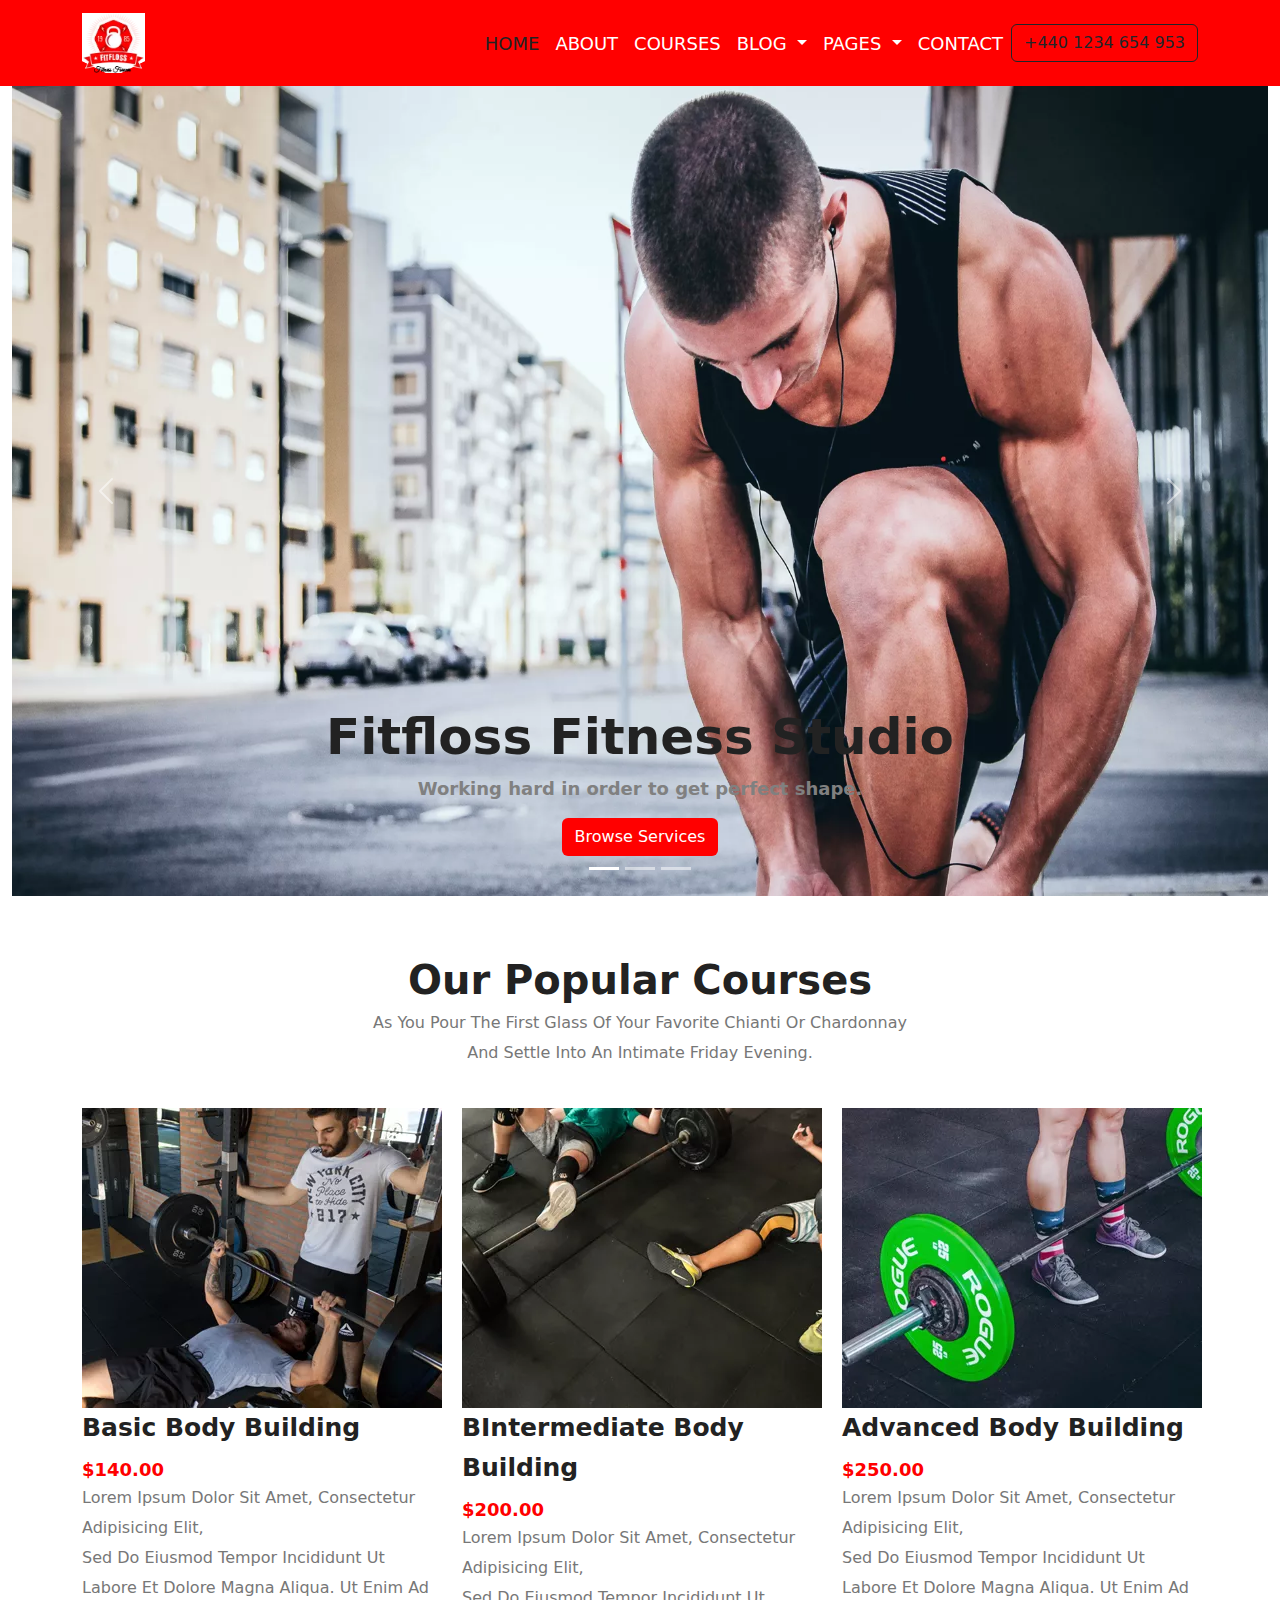
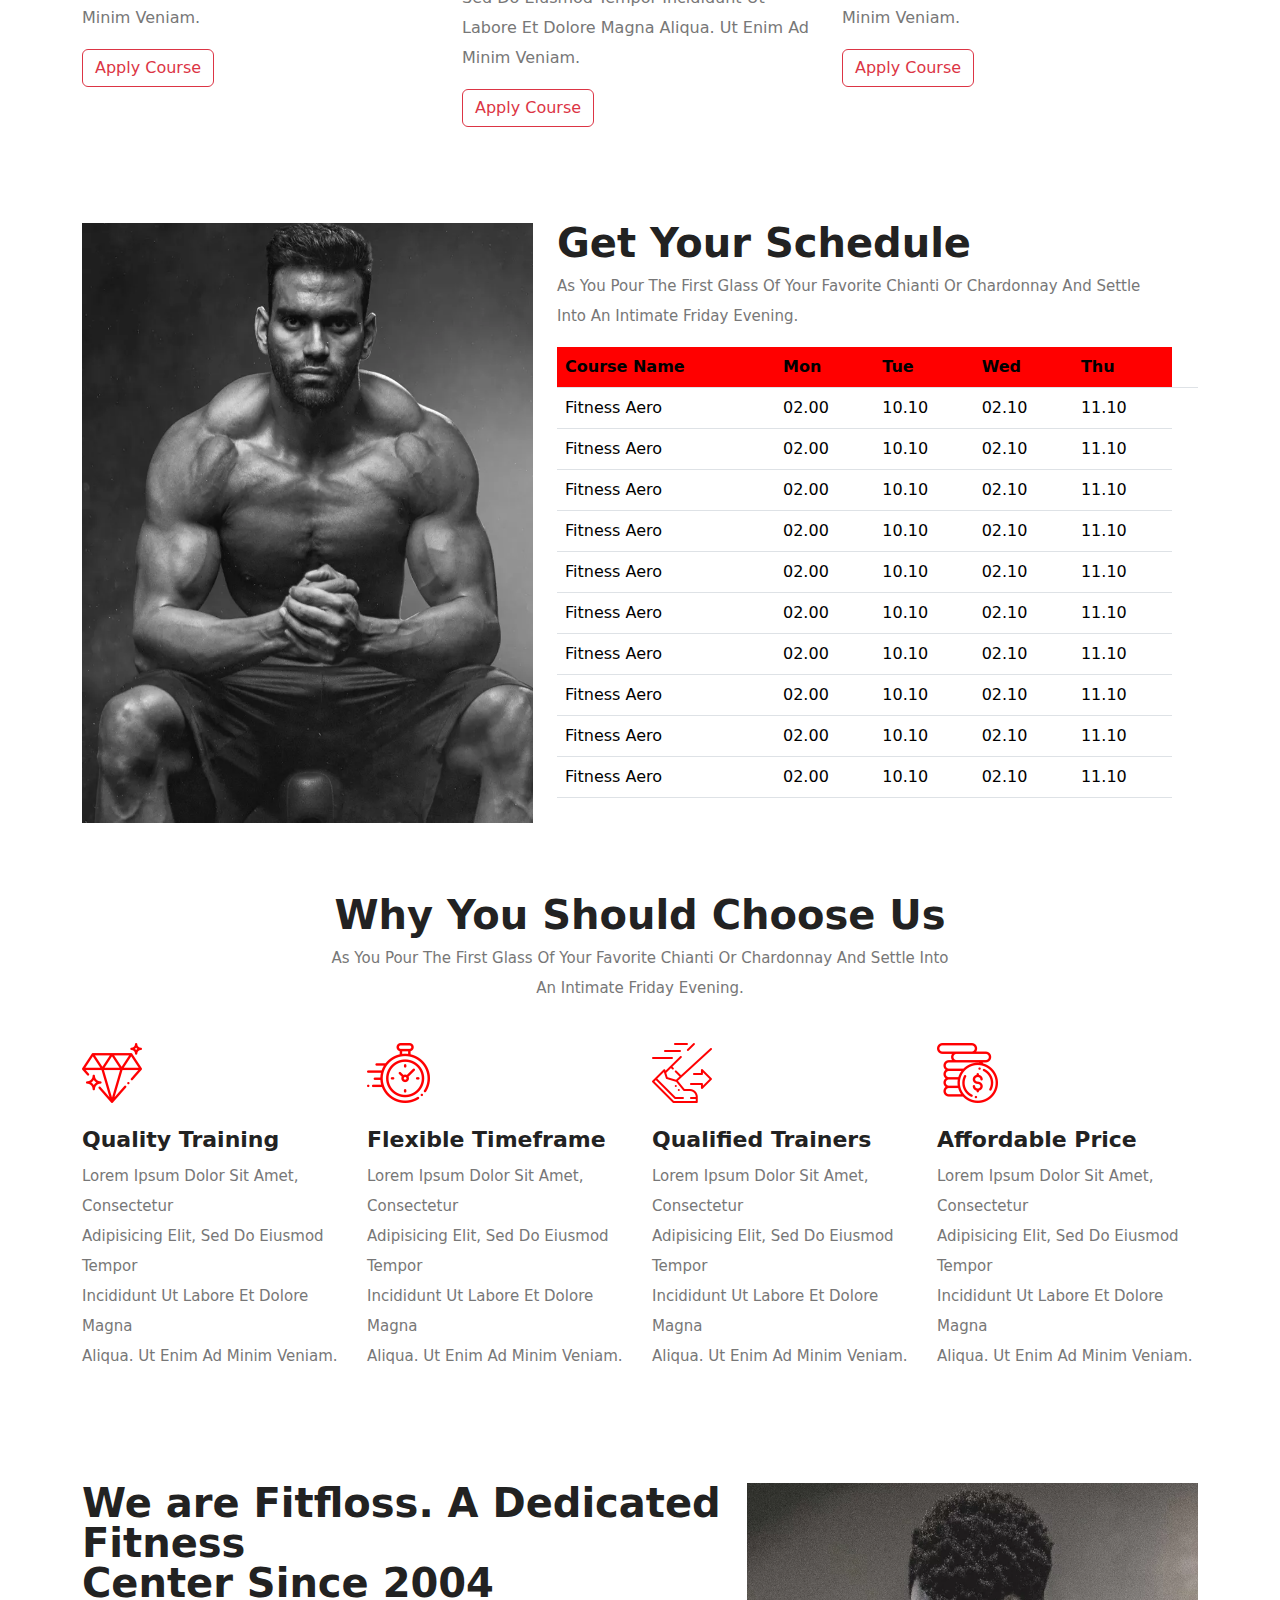
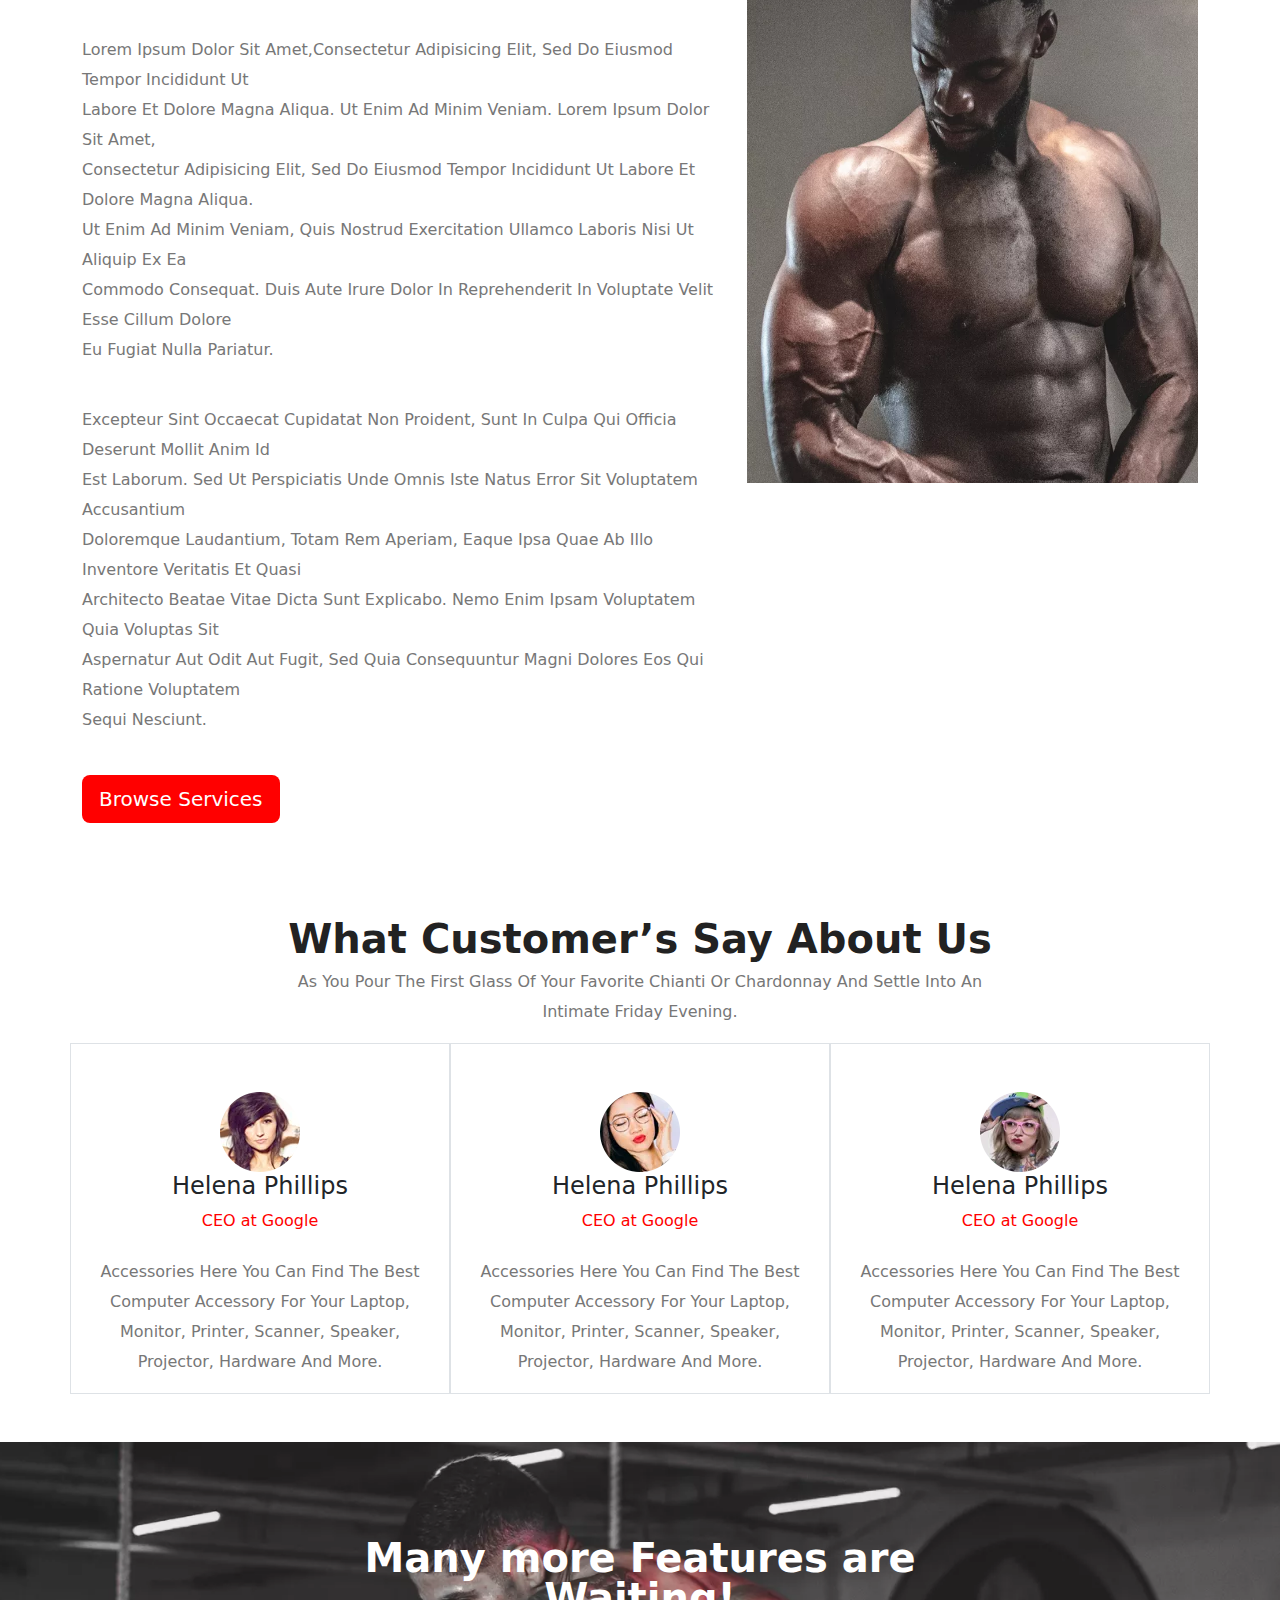
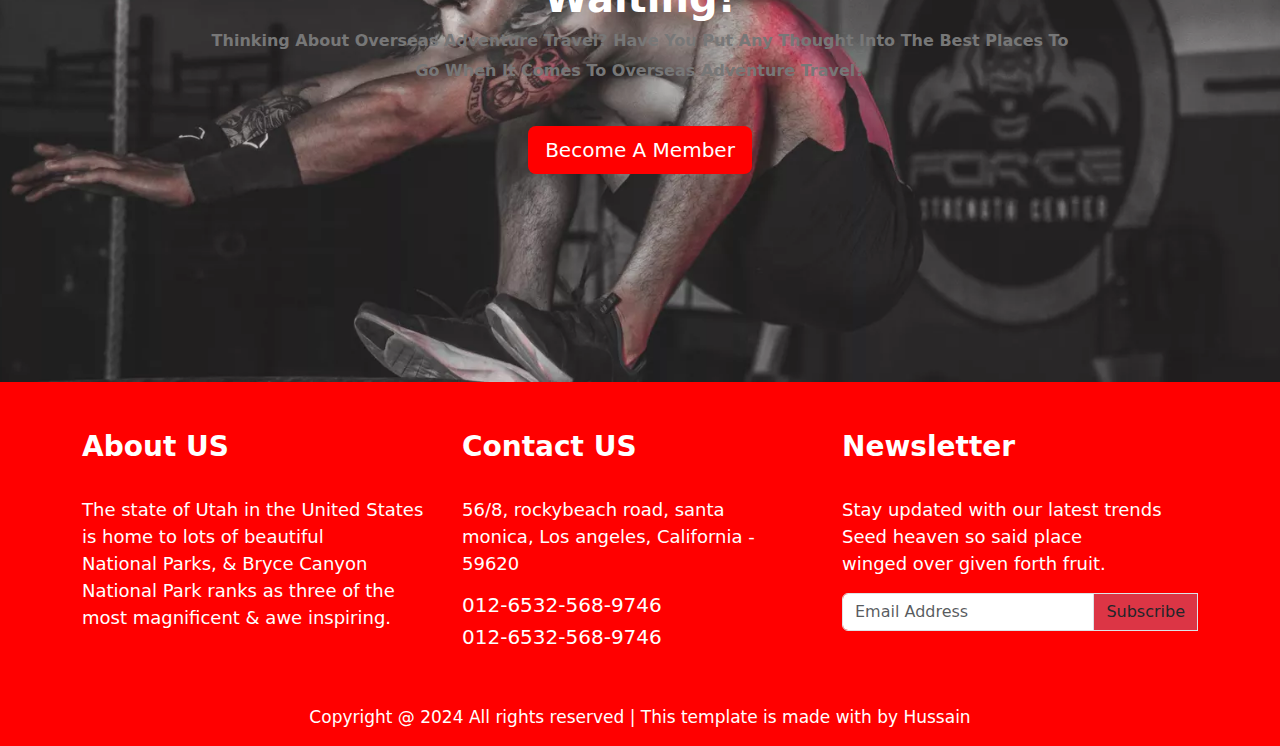
<file: index.html>
<!DOCTYPE html>
<html lang="en">

<head>
  <meta charset="utf-8" />
  <meta name="viewport" content="width=device-width, initial-scale=1" />
  <title>HK Gym</title>
  <link rel="stylesheet" href="https://cdnjs.cloudflare.com/ajax/libs/font-awesome/6.6.0/css/all.min.css"
    integrity="sha512-Kc323vGBEqzTmouAECnVceyQqyqdsSiqLQISBL29aUW4U/M7pSPA/gEUZQqv1cwx4OnYxTxve5UMg5GT6L4JJg=="
    crossorigin="anonymous" referrerpolicy="no-referrer" />
  <link href="https://cdn.jsdelivr.net/npm/bootstrap@5.3.3/dist/css/bootstrap.min.css" rel="stylesheet"
    integrity="sha384-QWTKZyjpPEjISv5WaRU9OFeRpok6YctnYmDr5pNlyT2bRjXh0JMhjY6hW+ALEwIH" crossorigin="anonymous" />
  <link rel="stylesheet" href="style.css" />
</head>

<body>
  <section class="nav-bar">
    <nav class="navbar navbar-expand-lg text-center">
      <div class="container">
        <a class="navbar-brand" href="#"><img src="img/logo.png.webp" alt="" /></a>
        <button class="navbar-toggler" type="button" data-bs-toggle="collapse" data-bs-target="#navbarSupportedContent"
          aria-controls="navbarSupportedContent" aria-expanded="false" aria-label="Toggle navigation">
          <span class="navbar-toggler-icon"></span>
        </button>
        <div class="collapse navbar-collapse" id="navbarSupportedContent">
          <ul class="navbar-nav ms-auto mb-2 mb-lg-0">
            <li class="nav-item">
              <a class="nav-link active" aria-current="page" href="#home" style="color: #222">HOME</a>
            </li>
            <li class="nav-item">
              <a class="nav-link active" aria-current="page" href="#about" style="color: #fff">ABOUT</a>
            </li>
            <li class="nav-item">
              <a class="nav-link active" aria-current="page" href="#courses" style="color: #fff">COURSES</a>
            </li>

            <li class="nav-item dropdown">
              <a class="nav-link dropdown-toggle" href="#" role="button" data-bs-toggle="dropdown"
                aria-expanded="false">
                BLOG
              </a>
              <ul class="dropdown-menu">
                <li><a class="dropdown-item" href="#" style="color: #222;">Blog</a></li>
                <li><a class="dropdown-item" href="#" style="color: #222;">Single Blog</a></li>
              </ul>
            </li>
            <li class="nav-item dropdown">
              <a class="nav-link dropdown-toggle" href="#" role="button" data-bs-toggle="dropdown"
                aria-expanded="false">
                PAGES
              </a>
              <ul class="dropdown-menu">
                <li><a class="dropdown-item" href="#" style="color: #222;">Gallery</a></li>
                <li><a class="dropdown-item" href="#schedule" style="color: #222;">Course Detail</a></li>
                <li><a class="dropdown-item" href="#schedule" style="color: #222;">Course Schedule</a></li>
              </ul>
            </li>
            <li class="nav-item">
              <a class="nav-link active" aria-current="page" href="contact.html" style="color: #fff">CONTACT</a>
            </li>
          </ul>
          <button type="button" class="btn btn-outline-dark">
            +440 1234 654 953
          </button>
        </div>
      </div>
    </nav>
  </section>
  <section class="main-part" id="home">
    <div class="container-fluid">
      <div class="row">
        <div class="col-lg-12">
          <div id="carouselExampleCaptions" class="carousel slide">
            <div class="carousel-indicators">
              <button type="button" data-bs-target="#carouselExampleCaptions" data-bs-slide-to="0" class="active"
                aria-current="true" aria-label="Slide 1"></button>
              <button type="button" data-bs-target="#carouselExampleCaptions" data-bs-slide-to="1"
                aria-label="Slide 2"></button>
              <button type="button" data-bs-target="#carouselExampleCaptions" data-bs-slide-to="2"
                aria-label="Slide 3"></button>
            </div>
            <div class="carousel-inner">
              <div class="carousel-item active">
                <img src="img/banner_bg.png.webp" class="d-block w-100 bg" alt="..." />
                <div class="carousel-caption d-none d-md-block">
                  <h2>Fitfloss Fitness Studio</h2>
                  <p>Working hard in order to get perfect shape.</p>
                  <button type="button" class="btn " style="background-color: #ff0000;color: #fff;">
                    Browse Services
                  </button>
                </div>
              </div>
              <div class="carousel-item">
                <img src="img/banner_bg.png.webp" class="d-block w-100" alt="..." />
                <div class="carousel-caption d-none d-md-block">
                  <h2>Fitfloss Fitness Studio</h2>
                  <p>Working hard in order to get perfect shape.</p>
                  <button type="button" class="btn" style="background-color: #ff0000;color: #fff;">
                    Browse Services
                  </button>
                </div>
              </div>
              <div class="carousel-item">
                <img src="img/banner_bg.png.webp" class="d-block w-100" alt="..." />
                <div class="carousel-caption d-none d-md-block">
                  <h2>Fitfloss Fitness Studio</h2>
                  <p>Working hard in order to get perfect shape.</p>
                  <button type="button" class="btn" style="background-color: #ff0000;color: #fff;">
                    Browse Services
                  </button>
                </div>
              </div>
            </div>
            <button class="carousel-control-prev" type="button" data-bs-target="#carouselExampleCaptions"
              data-bs-slide="prev">
              <span class="carousel-control-prev-icon" aria-hidden="true"></span>
              <span class="visually-hidden">Previous</span>
            </button>
            <button class="carousel-control-next" type="button" data-bs-target="#carouselExampleCaptions"
              data-bs-slide="next">
              <span class="carousel-control-next-icon" aria-hidden="true"></span>
              <span class="visually-hidden">Next</span>
            </button>
          </div>
        </div>
      </div>
    </div>
  </section>
  <section class="course-part mt-5 pt-3" id="courses">
    <div class="container">
      <div class="row">
        <h2 class="text-center">Our Popular Courses</h2>
        <p class="text-center">
          As you pour the first glass of your favorite Chianti or
          Chardonnay<br />and settle into an intimate Friday evening.
        </p>
        <div class="col-lg-4 pt-4">
          <img src="img/single_cource_1.png.webp" alt="" />
          <h3>Basic Body Building</h3>
          <span>$140.00</span>
          <p>
            Lorem ipsum dolor sit amet, consectetur adipisicing elit,<br />
            sed do eiusmod tempor incididunt ut labore et dolore magna aliqua.
            Ut enim ad minim veniam.
          </p>
          <button type="button" class="btn btn-outline-danger">
            Apply Course
          </button>
        </div>
        <div class="col-lg-4 pt-4">
          <img src="img/single_cource_2.png.webp" alt="" />
          <h3>BIntermediate Body Building</h3>
          <span>$200.00</span>
          <p>
            Lorem ipsum dolor sit amet, consectetur adipisicing elit,<br />
            sed do eiusmod tempor incididunt ut labore et dolore magna aliqua.
            Ut enim ad minim veniam.
          </p>
          <button type="button" class="btn btn-outline-danger">
            Apply Course
          </button>
        </div>
        <div class="col-lg-4 pt-4">
          <img src="img/single_cource_3.png.webp" alt="" />
          <h3>Advanced Body Building</h3>
          <span>$250.00</span>
          <p>
            Lorem ipsum dolor sit amet, consectetur adipisicing elit,<br />
            sed do eiusmod tempor incididunt ut labore et dolore magna aliqua.
            Ut enim ad minim veniam.
          </p>
          <button type="button" class="btn btn-outline-danger">
            Apply Course
          </button>
        </div>
      </div>
    </div>
  </section>
  <section class="schedule-part mt-5" id="schedule">
    <div class="container">
      <div class="row">
        <div class="col-lg-5 pt-5">
          <img src="img/shudule_img.png.webp" alt="" height="600px" width="100%" />
        </div>
        <div class="col-lg-7 pt-5">
          <h2>Get Your Schedule</h2>
          <p>
            As you pour the first glass of your favorite Chianti or Chardonnay
            and settle<br />
            into an intimate Friday evening.
          </p>
          <table class="table pt-5">
            <thead>
              <tr>
                <th scope="col" style="background-color: #ff0000">
                  Course Name
                </th>
                <th scope="col" style="background-color: #ff0000">Mon</th>
                <th scope="col" style="background-color: #ff0000">Tue</th>
                <th scope="col" style="background-color: #ff0000">Wed</th>
                <th scope="col" style="background-color: #ff0000">Thu</th>
                <th></th>
              </tr>
            </thead>
            <tbody>
              <tr>
                <td>Fitness Aero</td>
                <td>02.00</td>
                <td>10.10</td>
                <td>02.10</td>
                <td>11.10</td>
              </tr>
              <tr>
                <td>Fitness Aero</td>
                <td>02.00</td>
                <td>10.10</td>
                <td>02.10</td>
                <td>11.10</td>
              </tr>
              <tr>
                <td>Fitness Aero</td>
                <td>02.00</td>
                <td>10.10</td>
                <td>02.10</td>
                <td>11.10</td>
              </tr>
              <tr>
                <td>Fitness Aero</td>
                <td>02.00</td>
                <td>10.10</td>
                <td>02.10</td>
                <td>11.10</td>
              </tr>
              <tr>
                <td>Fitness Aero</td>
                <td>02.00</td>
                <td>10.10</td>
                <td>02.10</td>
                <td>11.10</td>
              </tr>
              <tr>
                <td>Fitness Aero</td>
                <td>02.00</td>
                <td>10.10</td>
                <td>02.10</td>
                <td>11.10</td>
              </tr>
              <tr>
                <td>Fitness Aero</td>
                <td>02.00</td>
                <td>10.10</td>
                <td>02.10</td>
                <td>11.10</td>
              </tr>
              <tr>
                <td>Fitness Aero</td>
                <td>02.00</td>
                <td>10.10</td>
                <td>02.10</td>
                <td>11.10</td>
              </tr>
              <tr>
                <td>Fitness Aero</td>
                <td>02.00</td>
                <td>10.10</td>
                <td>02.10</td>
                <td>11.10</td>
              </tr>
              <tr>
                <td>Fitness Aero</td>
                <td>02.00</td>
                <td>10.10</td>
                <td>02.10</td>
                <td>11.10</td>
              </tr>
            </tbody>
          </table>
        </div>
      </div>
    </div>
  </section>
  <section class="choose-us mt-5 pt-4">
    <div class="container">
      <div class="row">
        <h2 class="text-center">Why You Should Choose Us</h2>
        <p class="text-center">
          As you pour the first glass of your favorite Chianti or Chardonnay
          and settle into<br />an intimate Friday evening.
        </p>
        <div class="col-lg-3 pt-4">
          <img src="img/feature_icon_1.png.webp" alt="" />
          <br /><br />
          <h4>Quality Training</h4>
          <p>
            Lorem ipsum dolor sit amet, consectetur<br />
            adipisicing elit, sed do eiusmod tempor<br />
            incididunt ut labore et dolore magna<br />
            aliqua. Ut enim ad minim veniam.
          </p>
        </div>
        <div class="col-lg-3 pt-4">
          <img src="img/feature_icon_2.png.webp" alt="" />
          <br /><br />
          <h4>Flexible Timeframe</h4>
          <p>
            Lorem ipsum dolor sit amet, consectetur<br />
            adipisicing elit, sed do eiusmod tempor<br />
            incididunt ut labore et dolore magna<br />
            aliqua. Ut enim ad minim veniam.
          </p>
        </div>
        <div class="col-lg-3 pt-4">
          <img src="img/feature_icon_3.png.webp" alt="" />
          <br /><br />
          <h4>Qualified Trainers</h4>
          <p>
            Lorem ipsum dolor sit amet, consectetur<br />
            adipisicing elit, sed do eiusmod tempor<br />
            incididunt ut labore et dolore magna<br />
            aliqua. Ut enim ad minim veniam.
          </p>
        </div>
        <div class="col-lg-3 pt-4">
          <img src="img/feature_icon_4.png.webp" alt="" />
          <br /><br />
          <h4>Affordable Price</h4>
          <p>
            Lorem ipsum dolor sit amet, consectetur<br />
            adipisicing elit, sed do eiusmod tempor<br />
            incididunt ut labore et dolore magna<br />
            aliqua. Ut enim ad minim veniam.
          </p>
        </div>
      </div>
    </div>
  </section>
  <section class="history-part mt-5">
    <div class="container">
      <div class="row">
        <div class="col-lg-7 pt-5">
          <h2>
            We are Fitfloss. A Dedicated Fitness<br />
            Center Since 2004
          </h2>
          <br />
          <p>
            Lorem ipsum dolor sit amet,consectetur adipisicing elit, sed do
            eiusmod tempor incididunt ut <br />
            labore et dolore magna aliqua. Ut enim ad minim veniam. Lorem
            ipsum dolor sit amet,<br />
            consectetur adipisicing elit, sed do eiusmod tempor incididunt ut
            labore et dolore magna aliqua.<br />
            Ut enim ad minim veniam, quis nostrud exercitation ullamco laboris
            nisi ut aliquip ex ea<br />
            commodo consequat. Duis aute irure dolor in reprehenderit in
            voluptate velit esse cillum dolore<br />
            eu fugiat nulla pariatur.
          </p>
          <br />
          <p>
            Excepteur sint occaecat cupidatat non proident, sunt in culpa qui
            officia deserunt mollit anim id<br />
            est laborum. Sed ut perspiciatis unde omnis iste natus error sit
            voluptatem accusantium<br />
            doloremque laudantium, totam rem aperiam, eaque ipsa quae ab illo
            inventore veritatis et quasi<br />
            architecto beatae vitae dicta sunt explicabo. Nemo enim ipsam
            voluptatem quia voluptas sit<br />
            aspernatur aut odit aut fugit, sed quia consequuntur magni dolores
            eos qui ratione voluptatem <br />
            sequi nesciunt.
          </p>
          <br />
          <button type="button" class="btn btn-lg" style="background-color: #ff0000; color: #fff;">
            Browse Services
          </button>
        </div>
        <div class="col-lg-5 pt-5">
          <img src="img/about_img.png.webp" alt="" height="600px" width="100%" />
        </div>
      </div>
    </div>
  </section>
  <section class="about-part mt-5 pt-5" id="about">
    <div class="container">
      <div class="row text-center">
        <h2 class="text-center">What Customer’s Say About Us</h2>
        <p class="text-center">
          As you pour the first glass of your favorite Chianti or Chardonnay
          and settle into an<br />
          intimate Friday evening.
        </p>
        <div class="col-lg-4 pt-5 border">
          <img src="img/client_1.png.webp" alt="" />
          <h4>Helena Phillips</h4>
          <span>CEO at Google</span>
          <br /><br />
          <p>
            Accessories Here you can find the best <br />
            computer accessory for your laptop,<br />
            monitor, printer, scanner, speaker,<br />
            projector, hardware and more.
          </p>
        </div>
        <div class="col-lg-4 pt-5 border">
          <img src="img/client_2.png.webp" alt="" />
          <h4>Helena Phillips</h4>
          <span>CEO at Google</span>
          <br /><br />
          <p>
            Accessories Here you can find the best <br />
            computer accessory for your laptop,<br />
            monitor, printer, scanner, speaker,<br />
            projector, hardware and more.
          </p>
        </div>
        <div class="col-lg-4 pt-5 border">
          <img src="img/client_3.png.webp" alt="" />
          <h4>Helena Phillips</h4>
          <span>CEO at Google</span>
          <br /><br />
          <p>
            Accessories Here you can find the best <br />
            computer accessory for your laptop,<br />
            monitor, printer, scanner, speaker,<br />
            projector, hardware and more.
          </p>
        </div>
      </div>
    </div>
  </section>
  <section class="banner-part mt-5 pt-5">
    <div class="container">
      <div class="row text-center">
        <div class="col-lg-12 pt-5">
          <div>
            <h2>
              Many more Features are <br />
              Waiting!
            </h2>
            <p>
              Thinking about overseas adventure travel? Have you put any
              thought into the best places to <br />
              go when it comes to overseas adventure travel?
            </p>
            <br />
            <button type="button" class="btn  btn-lg" style="background-color: #ff0000;color: #fff;">
              Become A Member
            </button>
          </div>
        </div>
      </div>
    </div>
  </section>
  <section class="footer-part pt-5">
    <div class="container">
      <div class="row">
        <div class="col-lg-4">
          <h4>About US</h4>
          <br />
          <p>
            The state of Utah in the United States <br />
            is home to lots of beautiful<br />
            National Parks, & Bryce Canyon <br />
            National Park ranks as three of the<br />
            most magnificent & awe inspiring.
          </p>
        </div>
        <div class="col-lg-4">
          <h4>Contact US</h4>
          <br />
          <p>
            56/8, rockybeach road, santa<br />
            monica, Los angeles, California - <br />
            59620
          </p>
          <h5>012-6532-568-9746</h5>
          <h5>012-6532-568-9746</h5>
        </div>
        <div class="col-lg-4">
          <h4>Newsletter</h4>
          <br />
          <p>
            Stay updated with our latest trends Seed heaven so said place<br />
            winged over given forth fruit.
          </p>
          <div class="input-group mb-3">
            <input type="text" class="form-control" placeholder="Email Address" aria-label="Recipient's username"
              aria-describedby="basic-addon2" />
            <span class="input-group-text bg-danger" id="basic-addon2 ">Subscribe<i
                class="fa-solid fa-arrow-right"></i></span><br />
          </div>
          <i class="fa-brands fa-facebook"></i>
          <i class="fa-brands fa-twitter"></i>
          <i class="fa-brands fa-instagram"></i>
          <i class="fa-brands fa-linkedin"></i>
          <i class="fa-brands fa-github"></i>
        </div>
      </div>
    </div>
  </section>
  <section class="last-line text-center pt-5">
    <div class="container">
      <div class="row">
        <div class="col-lg-12">
          <p>
            Copyright @ 2024 All rights reserved | This template is made
            with<i class="fa-regular fa-heart"></i> by Hussain
          </p>
        </div>
      </div>
    </div>
  </section>
  <script src="https://cdn.jsdelivr.net/npm/bootstrap@5.3.3/dist/js/bootstrap.bundle.min.js"
    integrity="sha384-YvpcrYf0tY3lHB60NNkmXc5s9fDVZLESaAA55NDzOxhy9GkcIdslK1eN7N6jIeHz"
    crossorigin="anonymous"></script>
</body>
</html>
</file>
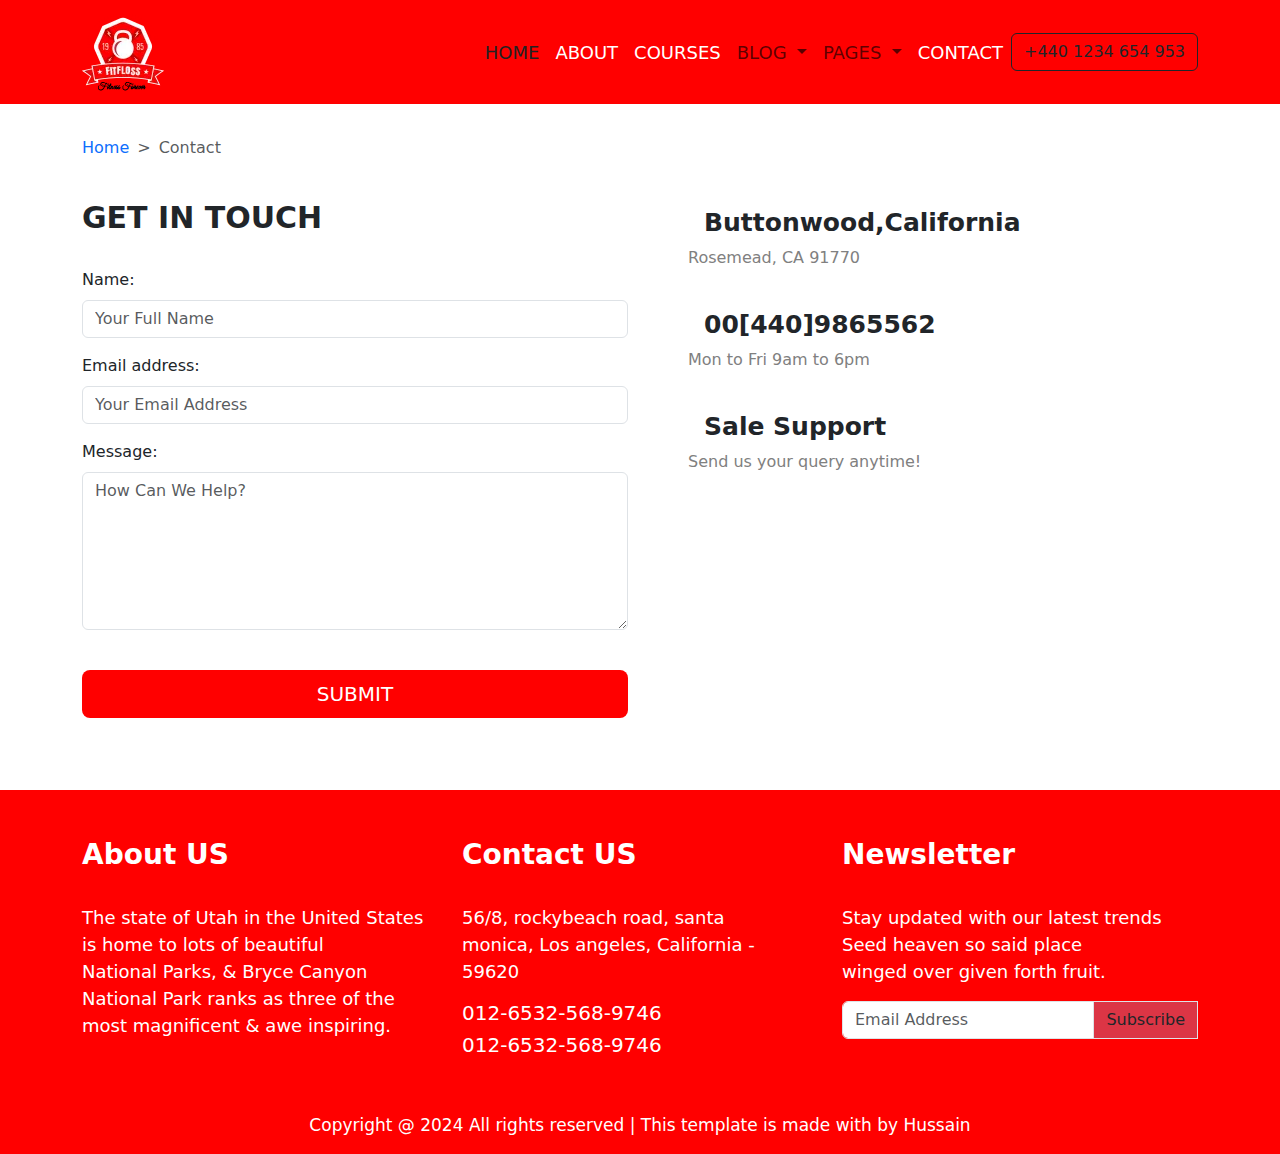
<file: contact.html>
<!DOCTYPE html>
<html lang="en">

<head>
  <meta charset="utf-8" />
  <meta name="viewport" content="width=device-width, initial-scale=1" />
  <title>HK Gym</title>
  <link rel="stylesheet" href="https://cdnjs.cloudflare.com/ajax/libs/font-awesome/6.6.0/css/all.min.css"
    integrity="sha512-Kc323vGBEqzTmouAECnVceyQqyqdsSiqLQISBL29aUW4U/M7pSPA/gEUZQqv1cwx4OnYxTxve5UMg5GT6L4JJg=="
    crossorigin="anonymous" referrerpolicy="no-referrer" />
  <link href="https://cdn.jsdelivr.net/npm/bootstrap@5.3.3/dist/css/bootstrap.min.css" rel="stylesheet"
    integrity="sha384-QWTKZyjpPEjISv5WaRU9OFeRpok6YctnYmDr5pNlyT2bRjXh0JMhjY6hW+ALEwIH" crossorigin="anonymous" />
  <link rel="stylesheet" href="contact.css" />
</head>

<body>
  <section class="nav-bar">
    <nav class="navbar navbar-expand-lg ">
      <div class="container">
        <a class="navbar-brand" href="#"><img src="img/logo.png.webp" alt="" /></a>
        <button class="navbar-toggler" type="button" data-bs-toggle="collapse" data-bs-target="#navbarSupportedContent"
          aria-controls="navbarSupportedContent" aria-expanded="false" aria-label="Toggle navigation">
          <span class="navbar-toggler-icon"></span>
        </button>
        <div class="collapse navbar-collapse" id="navbarSupportedContent">
          <ul class="navbar-nav ms-auto mb-2 mb-lg-0">
            <li class="nav-item">
              <a class="nav-link active" aria-current="page" href="index.html" style="color: #222">HOME</a>
            </li>
            <li class="nav-item">
              <a class="nav-link active" aria-current="page" href="#about" style="color: #fff">ABOUT</a>
            </li>
            <li class="nav-item">
              <a class="nav-link active" aria-current="page" href="#courses" style="color: #fff">COURSES</a>
            </li>

            <li class="nav-item dropdown">
              <a class="nav-link dropdown-toggle" href="#" role="button" data-bs-toggle="dropdown"
                aria-expanded="false">
                BLOG
              </a>
              <ul class="dropdown-menu">
                <li><a class="dropdown-item" href="#" style="color: #222;">Blog</a></li>
                <li><a class="dropdown-item" href="#" style="color: #222;">Single Blog</a></li>
              </ul>
            </li>
            <li class="nav-item dropdown">
              <a class="nav-link dropdown-toggle" href="#" role="button" data-bs-toggle="dropdown"
                aria-expanded="false">
                PAGES
              </a>
              <ul class="dropdown-menu">
                <li><a class="dropdown-item" href="#" style="color: #222;">Gallery</a></li>
                <li><a class="dropdown-item" href="#schedule" style="color: #222;">Course Detail</a></li>
                <li><a class="dropdown-item" href="#schedule" style="color: #222;">Course Schedule</a></li>
              </ul>
            </li>
            <li class="nav-item">
              <a class="nav-link active" aria-current="page" href="#" style="color: #fff">CONTACT</a>
            </li>
          </ul>
          <button type="button" class="btn btn-outline-dark">
            +440 1234 654 953
          </button>
        </div>
      </div>
    </nav>
  </section>

  <section class="contact-part mt-2 ">
    <div class="container">
      <div class="row">
        <div class="col-lg-6">
            <nav style="--bs-breadcrumb-divider: '>';" aria-label="breadcrumb" class="library pt-4">
                <ol class="breadcrumb">
                  <li class="breadcrumb-item text-danger"><a href="index.html">Home</a></li>
                  <li class="breadcrumb-item active" aria-current="page">Contact</li>
                </ol>
              </nav>
          <h2 class=" pt-4">GET IN TOUCH</h2>
          <br>
          <div class="mb-3">
            <label for="name" class="form-label"
              >Name:</label
            >
            <input
              type="email"
              class="form-control"
              id="name"
              placeholder="Your Full Name"
            />
          </div>
          <span id="nameerror" style="color: #ff0000;"></span>
          <div class="mb-3">
            <label for="email" class="form-label"
              >Email address:</label
            >
            <input
              type="email"
              class="form-control"
              id= "email"
              placeholder="Your Email Address"
            />
          </div>
          <span id="emailerror" style="color: #ff0000;"></span>
          <div class="mb-3">
            <label for="message" class="form-label"
              >Message:</label
            >
            <textarea
              class="form-control"
              id="message"
              rows="6"
              placeholder="How Can We Help?"
            ></textarea>
          </div>
          <button type="button" class="btn my-4 btn-lg col-lg-12" style="background-color: #ff0000; color: #fff;" 
          onclick="return data();">
            SUBMIT
          </button>
        </div>
        <div class="col-lg-6  px-5 pt-5 mt-5">
          <h4><i class="fa-solid fa-location-dot px-2"></i>Buttonwood,California</h4>
          <p>
            Rosemead, CA 91770
          </p>
          <br />
          <h4><i class="fa-solid fa-phone px-2"></i>00[440]9865562</h4>
          <p>Mon to Fri 9am to 6pm</p>
          <br />
          <h4><i class="fa-solid fa-envelope px-2"></i>Sale Support</h4>
          <p>Send us your query anytime!</p>
        </div>
      </div>
    </div>
  </section>

  <section class="footer-part pt-5 mt-5">
    <div class="container">
      <div class="row">
        <div class="col-lg-4">
          <h4>About US</h4>
          <br />
          <p>
            The state of Utah in the United States <br />
            is home to lots of beautiful<br />
            National Parks, & Bryce Canyon <br />
            National Park ranks as three of the<br />
            most magnificent & awe inspiring.
          </p>
        </div>
        <div class="col-lg-4">
          <h4>Contact US</h4>
          <br />
          <p>
            56/8, rockybeach road, santa<br />
            monica, Los angeles, California - <br />
            59620
          </p>
          <h5>012-6532-568-9746</h5>
          <h5>012-6532-568-9746</h5>
        </div>
        <div class="col-lg-4">
          <h4>Newsletter</h4>
          <br />
          <p>
            Stay updated with our latest trends Seed heaven so said place<br />
            winged over given forth fruit.
          </p>
          <div class="input-group mb-3">
            <input type="text" class="form-control" placeholder="Email Address" aria-label="Recipient's username"
              aria-describedby="basic-addon2" />
            <span class="input-group-text bg-danger" id="basic-addon2 ">Subscribe<i
                class="fa-solid fa-arrow-right"></i></span><br />
          </div>
          <i class="fa-brands fa-facebook"></i>
          <i class="fa-brands fa-twitter"></i>
          <i class="fa-brands fa-instagram"></i>
          <i class="fa-brands fa-linkedin"></i>
          <i class="fa-brands fa-github"></i>
        </div>
      </div>
    </div>
  </section>
  <section class="last-line text-center pt-5">
    <div class="container">
      <div class="row">
        <div class="col-lg-12">
          <p>
            Copyright @ 2024 All rights reserved | This template is made
            with<i class="fa-regular fa-heart"></i> by Hussain
          </p>
        </div>
      </div>
    </div>
  </section>
  <script src="https://cdn.jsdelivr.net/npm/bootstrap@5.3.3/dist/js/bootstrap.bundle.min.js"
    integrity="sha384-YvpcrYf0tY3lHB60NNkmXc5s9fDVZLESaAA55NDzOxhy9GkcIdslK1eN7N6jIeHz"
    crossorigin="anonymous"></script>
    <script src="script.js"></script>
</body>

</html>
</file>
<file: style.css>
*{
    padding: 0px;
    margin: 0px;
}
.nav-bar{
    position: sticky;
    top: 0px;
    z-index: 1;
    background-color: #ff0000;
    font-size: 18px;
}

.nav-bar img{
    height: 60px;
    background-image: url(img/logo_bg.png.webp);
    background-position: center;
    background-size: cover;
    background-repeat: no-repeat;
    background-color: red;
}
.nav-bar a{
    color: #fff;
}
.main-part img{
    height: 90vh;
}
.main-part h2{
    color: #222;
    font-size: 50px;
    font-weight: 600;
}
.main-part p{
    color: gray;
    font-size: 18px;
    font-weight: 600;
}
.course-part h2{
    font-size: 40px;
    line-height: 40px;
     color: #222;
     font-weight: 700;
}
.course-part h3{
    font-size: 25px;
    line-height: 40px;
     color: #222;
     font-weight: 700;
}
.course-part p{
    color: #777777;
    font-weight: 300;
    text-transform: capitalize;
    line-height: 30px;
    font-size: 16px;

}
.course-part span{
    color: #ff0000;
    font-weight: 700;
    font-size: 18px;
}
.course-part h2:hover{
    color: #ff0000;
}
.course-part h3:hover{
    color: #ff0000;
}
.schedule-part h2{
    font-size: 40px;
    line-height: 40px;
     color: #222;
     font-weight: 700;
}
.schedule-part p{
    color: #777777;
    font-weight: 400;
    text-transform: capitalize;
    line-height: 30px;
    font-size: 15px;
}
.schedule-part h2:hover{
    color: #ff0000;
}
.choose-us h2{
    font-size: 40px;
    line-height: 40px;
     color: #222;
     font-weight: 700;
}
.choose-us p{
    color: #777777;
    font-weight: 400;
    text-transform: capitalize;
    line-height: 30px;
    font-size: 15px;
    font-weight: 400;
}
.choose-us h4{
    font-size: 22px;
    color: #222;
    font-weight: 700;
}
.choose-us h2:hover{
    color: #ff0000;
}
.choose-us h4:hover{
    color: #ff0000;
}
.history-part h2{
    font-size: 40px;
    line-height: 40px;
     color: #222;
     font-weight: 700;
}
.history-part p{
    color: #777777;
    font-weight: 400;
    text-transform: capitalize;
    line-height: 30px;
    font-size: 16px;
}
.history-part h2:hover{
    color: #ff0000;
}
.about-part h2{
    font-size: 40px;
    line-height: 40px;
     color: #222;
     font-weight: 700;
}
.about-part p{
    color: #777777;
    font-weight: 400;
    text-transform: capitalize;
    line-height: 30px;
    font-size: 16px;
}
.about-part span{
    color: #ff0000;
    font-weight: 400;
}
.about-part h2:hover{
    color: #ff0000;
}
.about-part h4:hover{
    color: #ff0000;
}
.banner-part{
    background-image: url(img/become_member_bg.png.webp);
    background-repeat: no-repeat;
    background-position: center;
    background-size: cover;
    height: 60vh;
}
.banner-part h2{
    font-size: 40px;
    line-height: 40px;
     color: #fff;
     font-weight: 700;
}
.banner-part p{
    color: #777777;
    font-weight: 700;
    text-transform: capitalize;
    line-height: 30px;
    font-size: 16px;
}
.banner-part h2:hover{
    color: #ff0000;
}
.footer-part h4{
    font-weight: 700;
    font-size: 28px;
    color: #fff;
}
.footer-part p{
    font-weight: 500;
    font-size: 18px;
    color: #fff;
}
.footer-part h5{
    color: #fff;
}
.footer-part{
    background-color: #ff0000;
}
.last-line  p{
    color: #fff;
    font-size: 17px;
}
.last-line{
    background-color: #ff0000;
}
.footer-part i{
    font-size: 1.5rem;
}

@media (max-width: 600px) {
    .main-part img{
        height: 50vh;
    }
    .course-part img{
        width: 100%;
    }
    .course-part p{
        font-size: 13px;
    }
    .schedule-part p{
        font-size: 10px;
    }
    .choose-us{
        text-align: center;
    }
    .banner-part p{
        font-size: 15px;
    }
  }

  @media (min-width: 768px) and (max-width: 1024px) and (orientation: portrait) {
    .main-part img{
        height: 50vh;
    }
    .course-part img{
        width: 100%;
    }
    .choose-us{
        text-align: center;
    }
    .banner-part {
        height: 40vh;
    }
  }
</file>
<file: contact.css>
*{
    padding: 0px;
    margin: 0px;
}

.nav-bar{
    position: sticky;
    top: 0px;
    z-index: 1;
    background-color: #ff0000;
    font-size: 18px;
}
.contact-part h2{
    font-size: 30px;
    font-weight: 700;
}

.contact-part h4{
    font-size: 25px;
    font-weight: 700;
}
.contact-part p{
    color:gray;

}
.contact-part h4:hover{
    color: #ff0000;
}
.contact-part h2:hover{
    color: #ff0000;
}
.footer-part h4{
    font-weight: 700;
    font-size: 28px;
    color: #fff;
}
.footer-part p{
    font-weight: 500;
    font-size: 18px;
    color: #fff;
}
.footer-part h5{
    color: #fff;
}
.footer-part{
    background-color: #ff0000;
}
.last-line  p{
    color: #fff;
    font-size: 17px;
}
.last-line{
    background-color: #ff0000;
}
.footer-part i{
    font-size: 1.5rem;
}
.library a{
    text-decoration: none;
}
</file>
